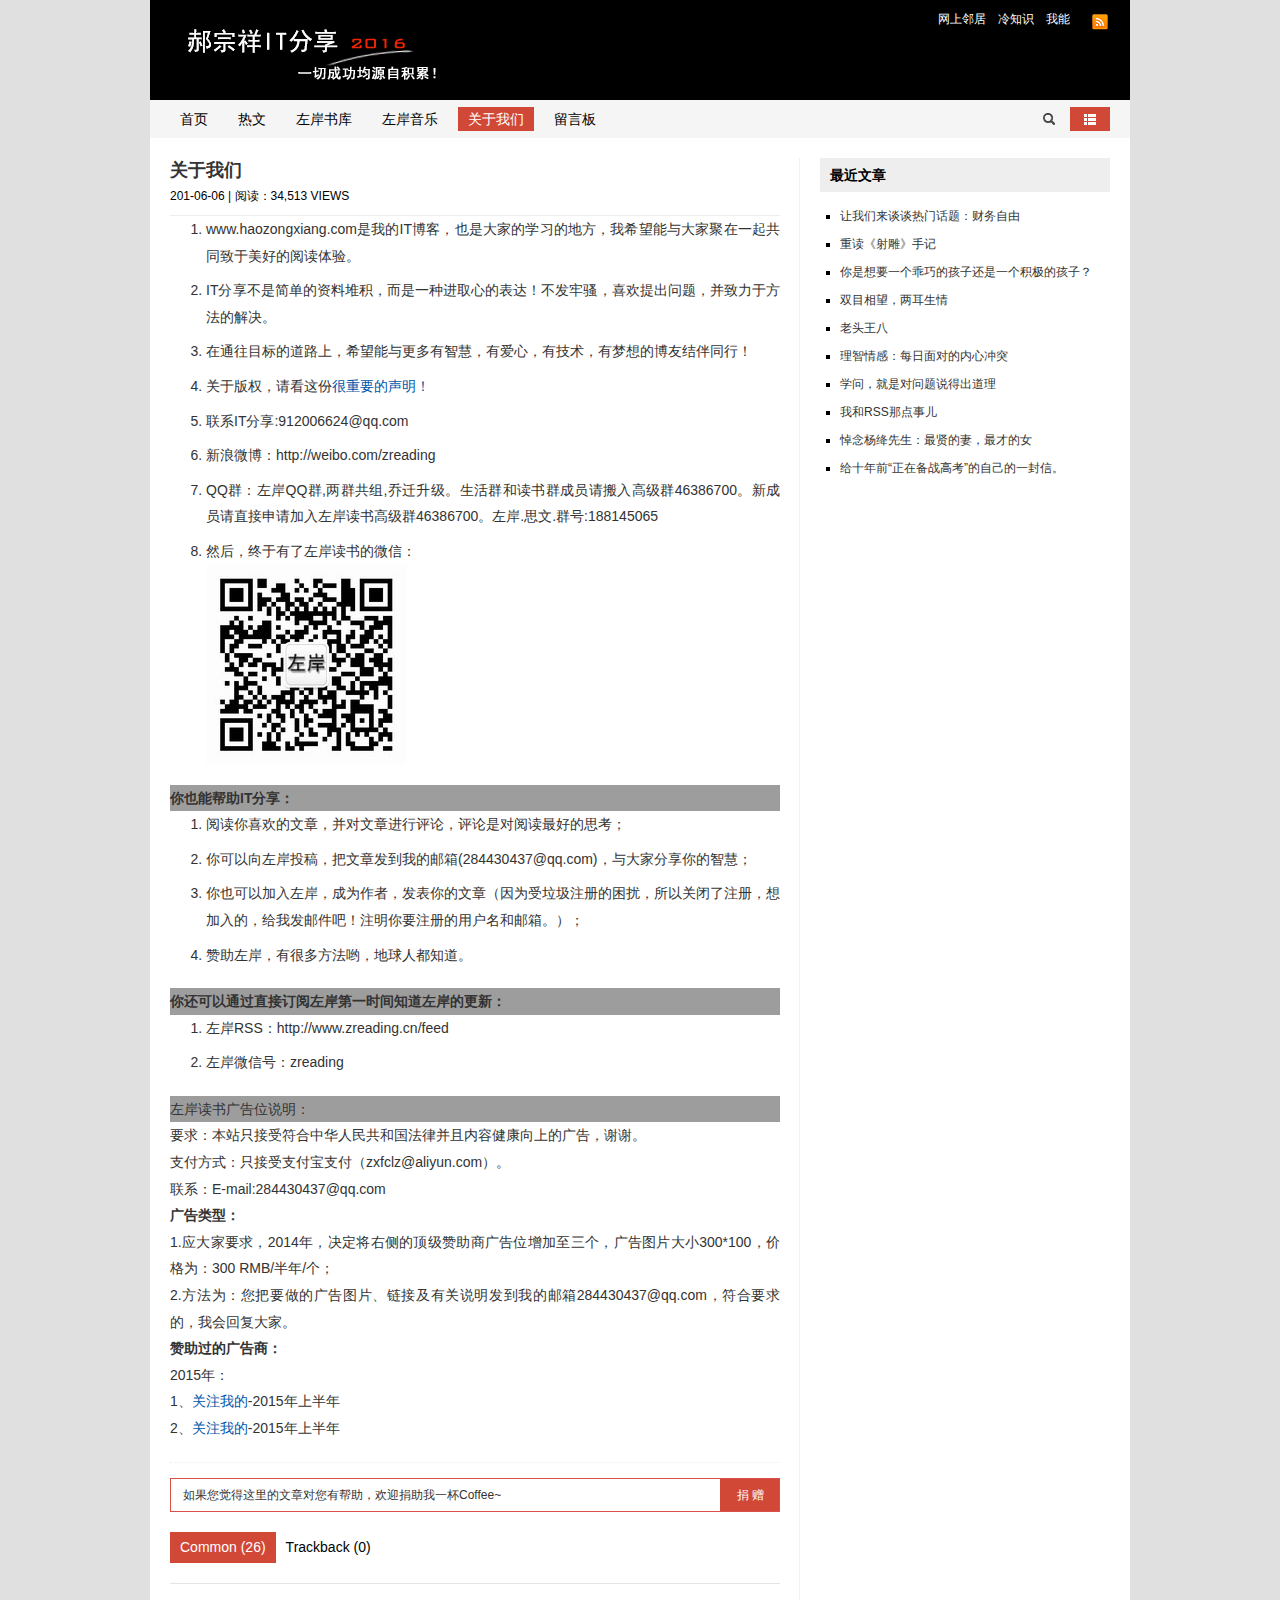
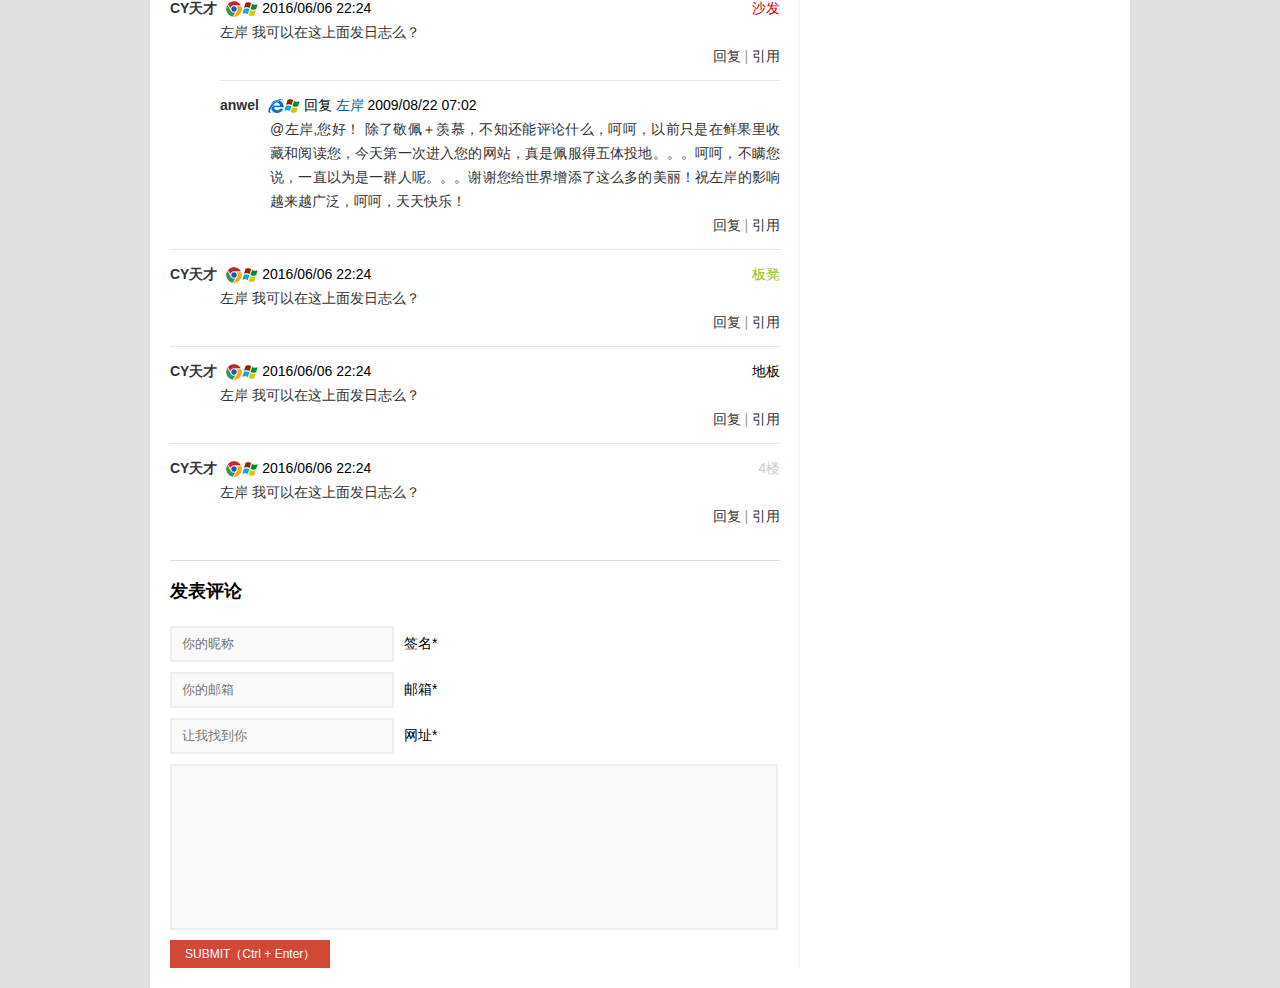
<file: WorkProgram/Blog/about.html>
<!DOCTYPE html PUBLIC "-//W3C//DTD XHTML 1.0 Transitional//EN" "http://www.w3.org/TR/xhtml1/DTD/xhtml1-transitional.dtd">
<html xmlns="http://www.w3.org/1999/xhtml">
<head>
<meta http-equiv="Content-Type" content="text/html; charset=utf-8" />
<title>关于我们</title>
<link href="css/style.css" rel="stylesheet" type="text/css" />
</head>
<style>

</style>
<body>
<div id="wrap">
  <header id="header" class="clearfix">
    <h1><a class="logo" href="#" title="IT分享">IT分享</a></h1>
    <div class="right-banner">
      <div class="tool-menu right">
        <a href="#" class="rss"></a>
      </div>
      <nav class="link-menu right">
        <ul id="top-nav" class="top-nav">
          <li><a href="#">网上邻居</a></li>
          <li><a href="#">冷知识</a></li>
          <li><a href="#">我能</a></li>
        </ul>
      </nav>
    </div>
  </header>
  <div id="navigation" role="navigation">
    <nav class="menu-container">
      <ul class="fancy-rollovers" id="menu-nav">
        <li class="menu-item menu-item-type-custom menu-item-object-custom current_page_item menu-item-home menu-item-4061 "><a href="index.html">首页</a></li>
        <li class="menu-item menu-item-type-post_type menu-item-object-page menu-item-4063"><a href="hotToplist.html">热文</a></li>
        <li class="menu-item menu-item-type-post_type menu-item-object-page menu-item-4064"><a href="#">左岸书库</a></li>
        <li class="menu-item menu-item-type-post_type menu-item-object-page menu-item-4065"><a href="#">左岸音乐</a></li>
        <li class="menu-item menu-item-type-post_type menu-item-object-page current-menu-item menu-item-4116"><a href="#">关于我们</a></li>
        <li class="menu-item menu-item-type-post_type menu-item-object-page menu-item-4117"><a href="#">留言板</a></li>
      </ul>
    </nav>
    <div class="nav-right right">
      <a href="javascript:;" class="show-search"></a>
      <a href="javascript:;" class="show-cat-list catlist-show"></a>
    </div>
  </div>
  
  <div id="container">
    <div id="content">
      <article class="entry-common">
        <header class="entry-header">
          <h2 class="entry-name"><a href="#" title="关于我们">关于我们</a></h2>
          <div class="entry-meta">
            <span>201-06-06</span> | <span>阅读：34,513 views</span>
          </div>
        </header>
        <div class="entry-content">
          <ol>
            <li>www.haozongxiang.com是我的IT博客，也是大家的学习的地方，我希望能与大家聚在一起共同致于美好的阅读体验。</li>
            <li>IT分享不是简单的资料堆积，而是一种进取心的表达！不发牢骚，喜欢提出问题，并致力于方法的解决。</li>
            <li>在通往目标的道路上，希望能与更多有智慧，有爱心，有技术，有梦想的博友结伴同行！</li>
            <li>关于版权，请看这份<a href="#">很重要的声明！</a></li>
            <li>联系IT分享:912006624@qq.com</li>
            <li>新浪微博：http://weibo.com/zreading</li>
            <li>QQ群：左岸QQ群,两群共组,乔迁升级。生活群和读书群成员请搬入高级群46386700。新成员请直接申请加入左岸读书高级群46386700。左岸.思文.群号:188145065</li>
            <li>然后，终于有了左岸读书的微信：<br /><img src="images/weixin.jpg" /></li>
          </ol>
          <p style="background-color: #9d9d9d;"><strong>你也能帮助IT分享：</strong></p>
          <ol>
            <li>阅读你喜欢的文章，并对文章进行评论，评论是对阅读最好的思考；</li>
            <li>你可以向左岸投稿，把文章发到我的邮箱(284430437@qq.com)，与大家分享你的智慧；</li>
            <li>你也可以加入左岸，成为作者，发表你的文章（因为受垃圾注册的困扰，所以关闭了注册，想加入的，给我发邮件吧！注明你要注册的用户名和邮箱。）；</li>
            <li>赞助左岸，有很多方法哟，地球人都知道。</li>
          </ol>
          <p style="background-color: #9d9d9d;"><strong>你还可以通过直接订阅左岸第一时间知道左岸的更新：</strong></p>
          <ol>
            <li>左岸RSS：http://www.zreading.cn/feed</li>
            <li>左岸微信号：zreading</li>
          </ol>
          <div id="ad">
            <p style="background-color: #9d9d9d;">左岸读书广告位说明：</p>
            <p>要求：本站只接受符合中华人民共和国法律并且内容健康向上的广告，谢谢。</p>
            <p>支付方式：只接受支付宝支付（zxfclz@aliyun.com）。</p>
            <p>联系：E-mail:284430437@qq.com</p>
            <p><strong>广告类型：</strong></p>
            <p>1.应大家要求，2014年，决定将右侧的顶级赞助商广告位增加至三个，广告图片大小300*100，价格为：300 RMB/半年/个；</p>
            <p>2.方法为：您把要做的广告图片、链接及有关说明发到我的邮箱284430437@qq.com，符合要求的，我会回复大家。</p>
            <h4>赞助过的广告商：</h4>
            <p>2015年：</p>
            <p>1、<a href="#">关注我的</a>-2015年上半年</p>
            <p>2、<a href="#">关注我的</a>-2015年上半年</p>
          </div>
        </div>
        
      </article>
      
      <div class="donate">
        <a href="#" class="cbtn-donate">捐 赠</a>
         如果您觉得这里的文章对您有帮助，欢迎捐助我一杯Coffee~ 
      </div>
      
      <div class="clearfix"></div>
      
      <div id="comments" class="comments-box">
        <div id="comments" class="commentsorping">
          <div class="commentpart active">Common (26)</div>
          <div class="pingpart">Trackback (0)</div>
        </div>
      </div>
      
      <div class="commentshow">
        <ol class="comment-list">
          <li class="comments" id="li-comment-4489">
            <div id="comment-4489" class="comment-author">
              <cite id="author-44819">CY天才</cite>
              <span class="ua"><img src="images/chrome.png" /><img src="images/windows.png" /></span>
              <span class="floor"><font style="color:#cc0000">沙发</font></span>
              <span>2016/06/06 22:24</span>
              <section class="comment-con"><p>左岸 我可以在这上面发日志么？</p></section>
              <div class="comment-reply">
                <a href="#">回复</a> | <a href="#">引用</a>
              </div>
            </div>
            <ul class="children">
              <li class="comments" id="li-comment-5580">
                <div class="comment-author" id="comment-5580">
                  <cite id="author-5580"><a href="#">anwel</a></cite>
                  <span class="ua"><img src="images/ie8.png" /><img src="images/windows.png" /></span>
                  <span>回复</span>
                  <span class="reply-comment-author"><a href="#">左岸</a></span>
                  <span>2009/08/22 07:02</span>
                  <section class="comment-con">
                    <p>@左岸,您好！ 除了敬佩＋羡慕，不知还能评论什么，呵呵，以前只是在鲜果里收藏和阅读您，今天第一次进入您的网站，真是佩服得五体投地。。。呵呵，不瞒您说，一直以为是一群人呢。。。谢谢您给世界增添了这么多的美丽！祝左岸的影响越来越广泛，呵呵，天天快乐！</p>
                  </section>
                  <div class="comment-reply">
                    <a href="#">回复</a> | <a href="#">引用</a>
                  </div>
                </div>
              </li>
            </ul>
          </li>
          <li class="comments" id="li-comment-4489">
            <div id="comment-4489" class="comment-author">
              <cite id="author-44819">CY天才</cite>
              <span class="ua"><img src="images/chrome.png" /><img src="images/windows.png" /></span>
              <span class="floor"><font style="color:#93BF20">板凳</font></span>
              <span>2016/06/06 22:24</span>
              <section class="comment-con"><p>左岸 我可以在这上面发日志么？</p></section>
              <div class="comment-reply">
                <a href="#">回复</a> | <a href="#">引用</a>
              </div>
            </div>
          </li>
          <li class="comments" id="li-comment-4489">
            <div id="comment-4489" class="comment-author">
              <cite id="author-44819">CY天才</cite>
              <span class="ua"><img src="images/chrome.png" /><img src="images/windows.png" /></span>
              <span class="floor"><font style="color:#000">地板</font></span>
              <span>2016/06/06 22:24</span>
              <section class="comment-con"><p>左岸 我可以在这上面发日志么？</p></section>
              <div class="comment-reply">
                <a href="#">回复</a> | <a href="#">引用</a>
              </div>
            </div>
          </li>
          <li class="comments" id="li-comment-4489">
            <div id="comment-4489" class="comment-author">
              <cite id="author-44819">CY天才</cite>
              <span class="ua"><img src="images/chrome.png" /><img src="images/windows.png" /></span>
              <span class="floor">4楼</span>
              <span>2016/06/06 22:24</span>
              <section class="comment-con"><p>左岸 我可以在这上面发日志么？</p></section>
              <div class="comment-reply">
                <a href="#">回复</a> | <a href="#">引用</a>
              </div>
            </div>
          </li>
        </ol>
      </div>
      <ul class="pinglist" style="display:none;">
        <li>还没有Trackback</li>
      </ul>
      <div id="respond" class="respond">
        <h2 class="comments-title">发表评论</h2>
        <form method="post" action="#" id="commentform">
          <div id="comment-author-info">
            <p><input type="text" placeholder="你的昵称" required="required" name="author" id="author" value="" size="14" tabindex="1" /><label>签名</label><em>*</em></p>
            <p><input type="text" placeholder="你的邮箱" required="required" name="author" id="author" value="" size="14" tabindex="1" /><label>邮箱</label><em>*</em></p>
            <p><input type="text" placeholder="让我找到你" required="required" name="author" id="author" value="" size="14" tabindex="1" /><label>网址</label><em>*</em></p>
          </div>
          
          <p class="comment-form-comment">
            <textarea placeholder="评论一下" name="comment" tabindex="4" >
            </textarea>
          </p>
          <input name="submit" type="submit" value="SUBMIT（Ctrl + Enter）" class="commentsubmit" />
        
        </form>
      </div>
      
    </div>
    <div class="sidebar">
      <aside id="recent-posts-3" class="widget widget_recent_entries">
        <h2>最近文章</h2>
        <ul>
          <li><a href="#">让我们来谈谈热门话题：财务自由</a></li>
          <li><a href="#">重读《射雕》手记</a></li>
          <li><a href="#">你是想要一个乖巧的孩子还是一个积极的孩子？</a></li>
          <li><a href="#">双目相望，两耳生情</a></li>
          <li><a href="#">老头王八</a></li>
          <li><a href="#">理智情感：每日面对的内心冲突</a></li>
          <li><a href="#">学问，就是对问题说得出道理</a></li>
          <li><a href="#">我和RSS那点事儿</a></li>
          <li><a href="#">悼念杨绛先生：最贤的妻，最才的女</a></li>
          <li><a href="#">给十年前“正在备战高考”的自己的一封信。</a></li>
        </ul>
      </aside>
    </div>
  </div>
  
</div>
</body>
</html>
</file>
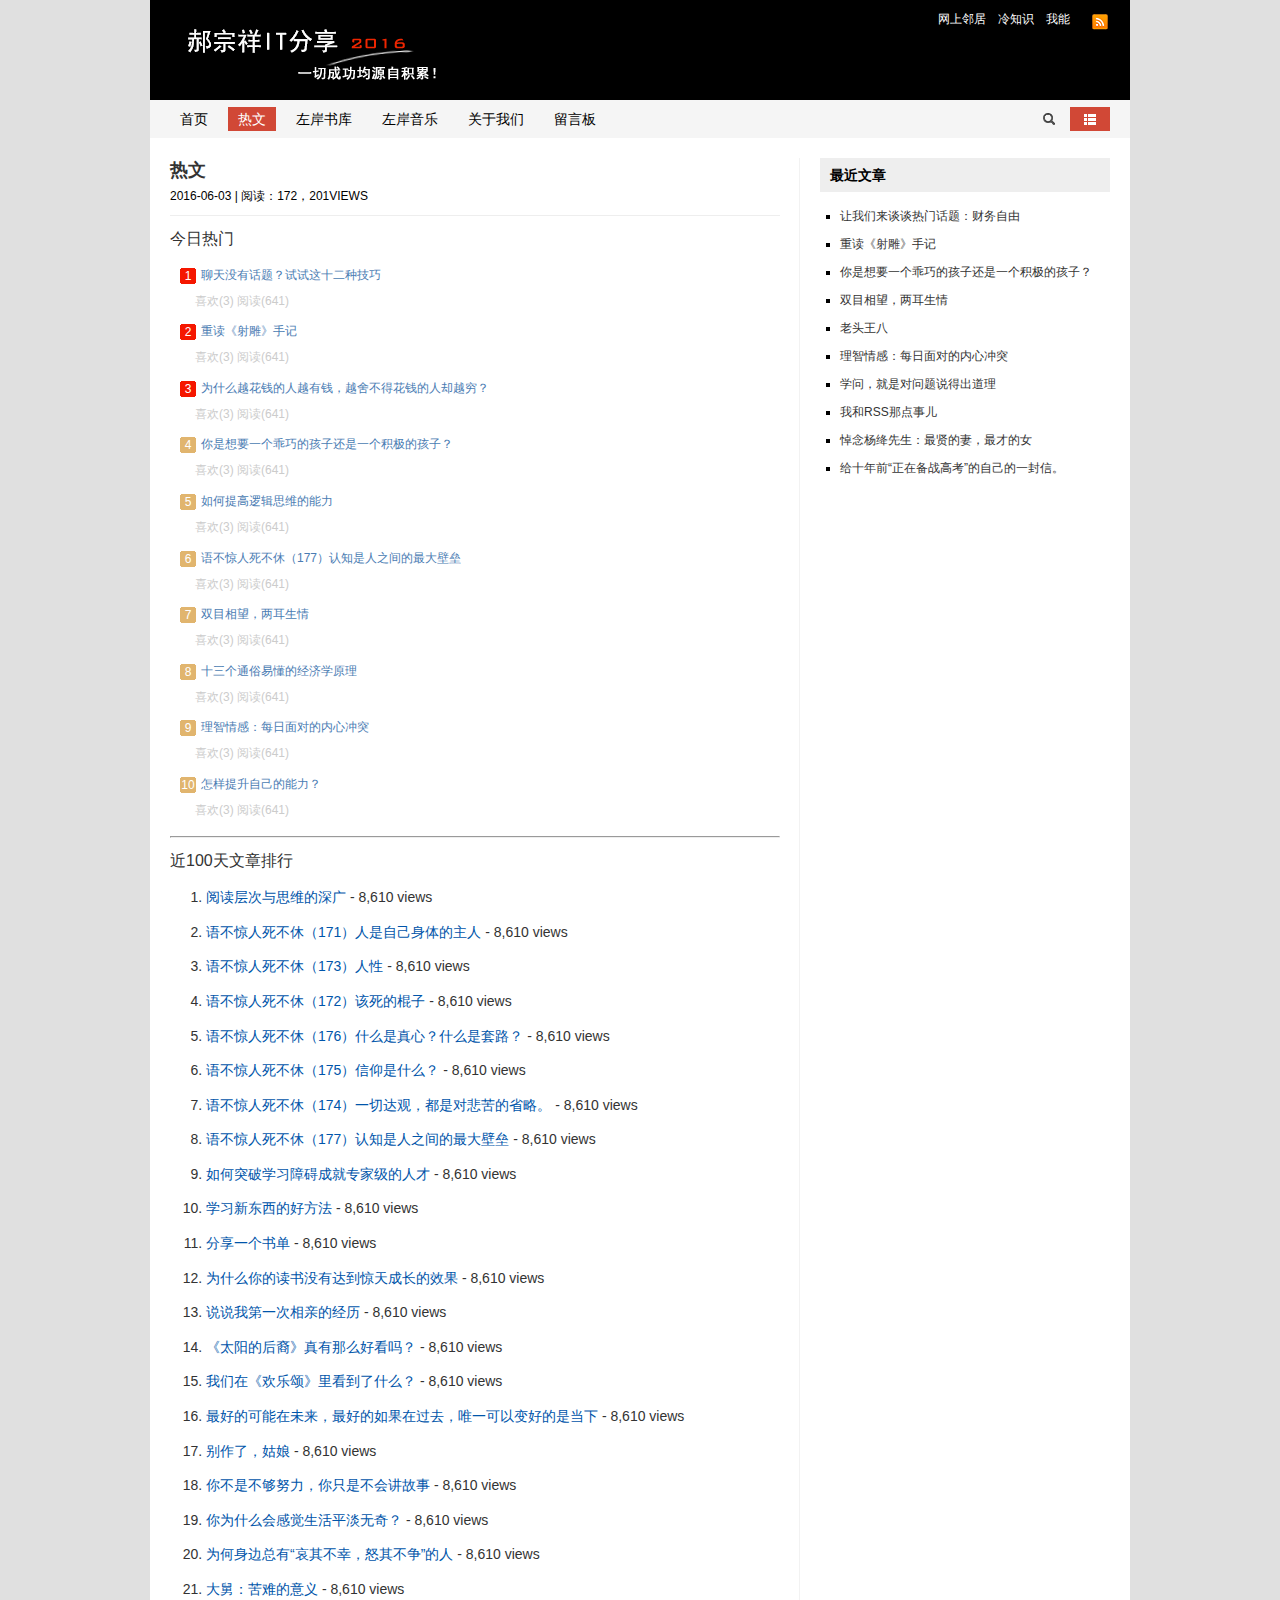
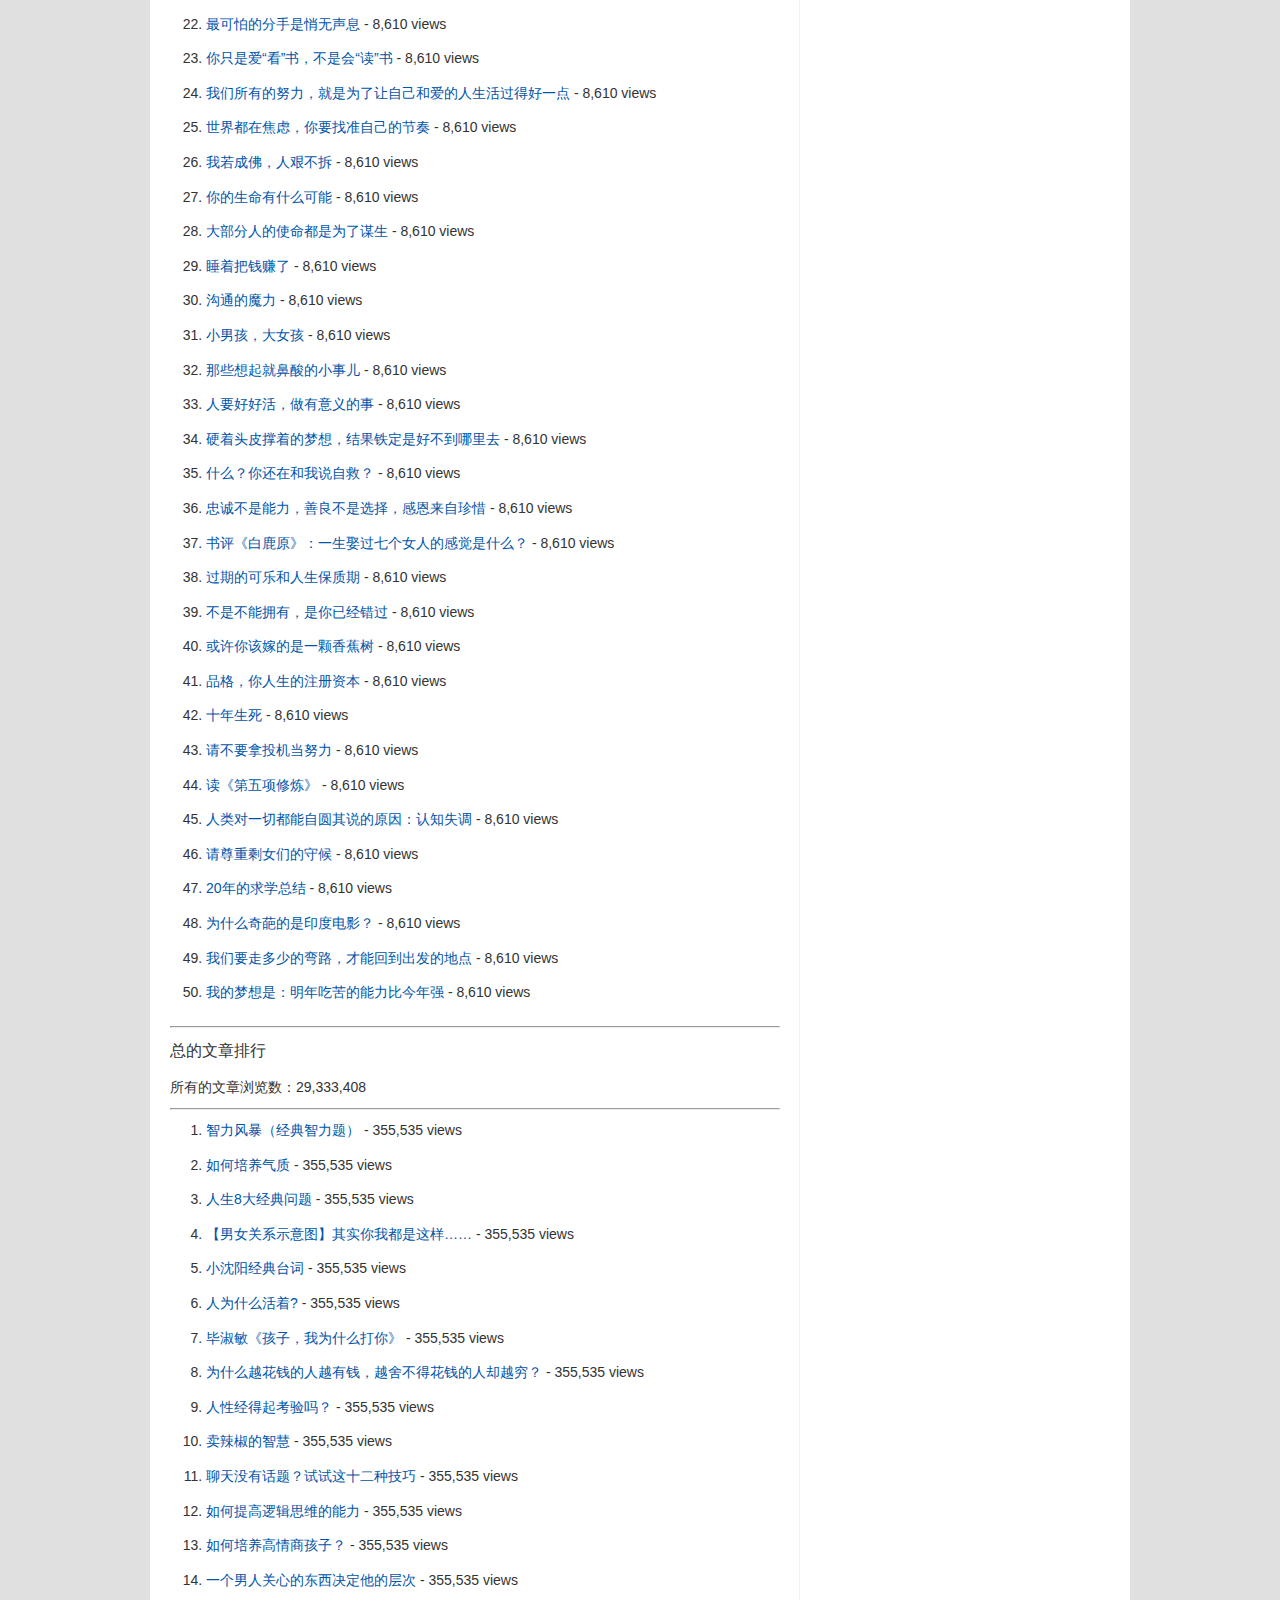
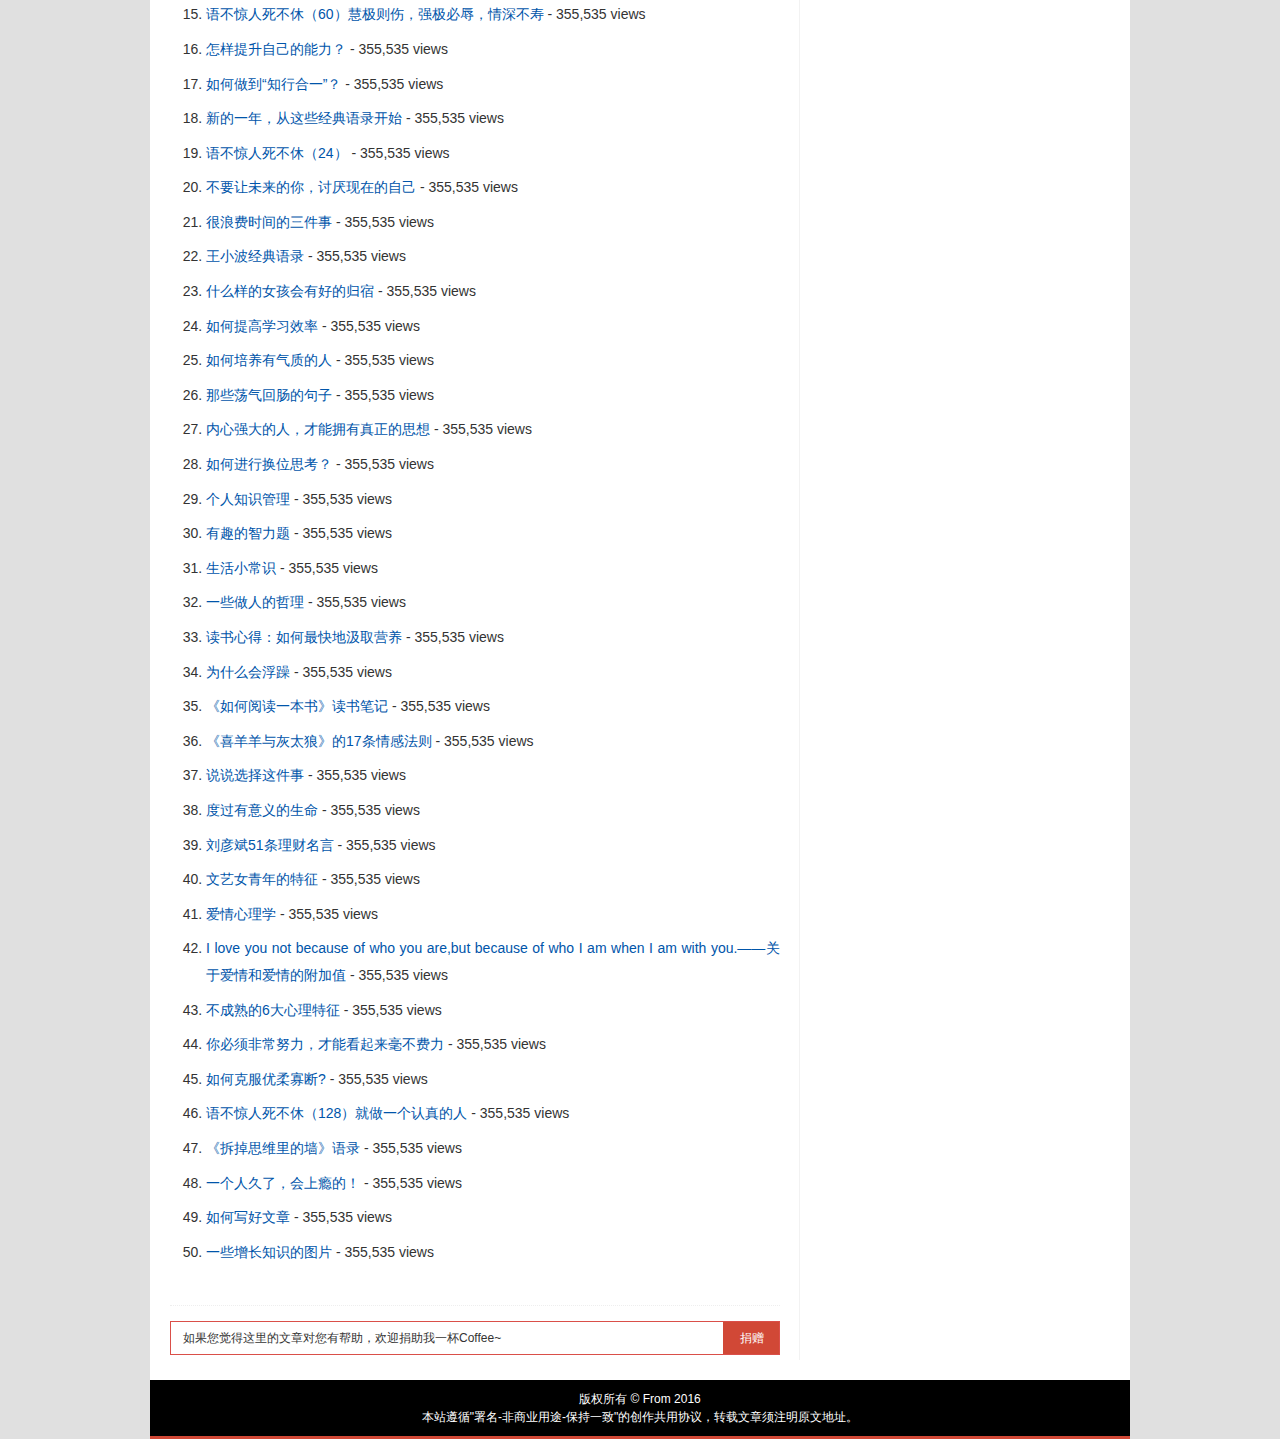
<file: WorkProgram/Blog/HotToplist.html>
<!DOCTYPE html PUBLIC "-//W3C//DTD XHTML 1.0 Transitional//EN" "http://www.w3.org/TR/xhtml1/DTD/xhtml1-transitional.dtd">
<html xmlns="http://www.w3.org/1999/xhtml">
<head>
<meta http-equiv="Content-Type" content="text/html; charset=utf-8" />
<title>热文</title>
<link href="css/style.css" rel="stylesheet" type="text/css" />
</head>
<body class="home blog">
<div id="wrap">
  <header id="header" class="clearfix">
    <h1><a class="logo" href="#" title="左岸读书">左岸读书</a></h1>
    <div class="right-banner">
      <div class="tool-menu right">
        <a href="#" class="rss"></a>
      </div>
      <nav class="link-menu right">
        <ul id="top-nav" class="top-nav">
          <li><a href="#">网上邻居</a></li>
          <li><a href="#">冷知识</a></li>
          <li><a href="#">我能</a></li>
        </ul>
      </nav>
    </div>
  </header>
  <div id="navigation" role="navigation">
    <nav class="menu-container">
      <ul class="fancy-rollovers" id="menu-nav">
        <li class="menu-item menu-item-type-custom menu-item-object-custom current_page_item menu-item-home menu-item-4061 "><a href="index.html">首页</a></li>
        <li class="menu-item menu-item-type-post_type menu-item-object-page current-menu-item menu-item-4063"><a href="HotToplist.html">热文</a></li>
        <li class="menu-item menu-item-type-post_type menu-item-object-page menu-item-4064"><a href="#">左岸书库</a></li>
        <li class="menu-item menu-item-type-post_type menu-item-object-page menu-item-4065"><a href="#">左岸音乐</a></li>
        <li class="menu-item menu-item-type-post_type menu-item-object-page menu-item-4116"><a href="about.html">关于我们</a></li>
        <li class="menu-item menu-item-type-post_type menu-item-object-page menu-item-4117"><a href="#">留言板</a></li>
      </ul>
    </nav>
    <div class="nav-right right">
      <a href="javascript:;" class="show-search"></a>
      <a href="javascript:;" class="show-cat-list catlist-show"></a>
    </div>
  </div>
  <div id="container">
    <div id="content">
      <article id="427" class="entry-common">
      
        <header class="entry-header">
          <h2 class="entry-name"><a href="#">热文</a></h2>
          <div class="entry-meta">
            <span>2016-06-03</span> | <span>阅读：172，201Views</span>
          </div>
        </header>
        
        <div class="entry-content">
          <h2>今日热门</h2>
          <ul class="hots redYellow">
            <li class="textItem">
              <p class="textTitle">
                <span class="hot">1</span>
                <a href="#">聊天没有话题？试试这十二种技巧</a>
              </p>
              <p class="analytice">喜欢(3) 阅读(641)</p>
            </li>
            <li class="textItem">
              <p class="textTitle">
                <span class="hot">2</span>
                <a href="#">重读《射雕》手记</a>
              </p>
              <p class="analytice">喜欢(3) 阅读(641)</p>
            </li>
            <li class="textItem">
              <p class="textTitle">
                <span class="hot">3</span>
                <a href="#">为什么越花钱的人越有钱，越舍不得花钱的人却越穷？</a>
              </p>
              <p class="analytice">喜欢(3) 阅读(641)</p>
            </li>
            <li class="textItem">
              <p class="textTitle">
                <span>4</span>
                <a href="#">你是想要一个乖巧的孩子还是一个积极的孩子？</a>
              </p>
              <p class="analytice">喜欢(3) 阅读(641)</p>
            </li>
            <li class="textItem">
              <p class="textTitle">
                <span>5</span>
                <a href="#">如何提高逻辑思维的能力</a>
              </p>
              <p class="analytice">喜欢(3) 阅读(641)</p>
            </li>
            <li class="textItem">
              <p class="textTitle">
                <span>6</span>
                <a href="#">语不惊人死不休（177）认知是人之间的最大壁垒</a>
              </p>
              <p class="analytice">喜欢(3) 阅读(641)</p>
            </li>
            <li class="textItem">
              <p class="textTitle">
                <span>7</span>
                <a href="#">双目相望，两耳生情</a>
              </p>
              <p class="analytice">喜欢(3) 阅读(641)</p>
            </li>
            <li class="textItem">
              <p class="textTitle">
                <span>8</span>
                <a href="#">十三个通俗易懂的经济学原理</a>
              </p>
              <p class="analytice">喜欢(3) 阅读(641)</p>
            </li>
            <li class="textItem">
              <p class="textTitle">
                <span>9</span>
                <a href="#">理智情感：每日面对的内心冲突</a>
              </p>
              <p class="analytice">喜欢(3) 阅读(641)</p>
            </li>
            <li class="textItem">
              <p class="textTitle">
                <span>10</span>
                <a href="#">怎样提升自己的能力？</a>
              </p>
              <p class="analytice">喜欢(3) 阅读(641)</p>
            </li>
          </ul>
          <hr />
          <h2>近100天文章排行</h2>
          <ol>
            <li><a href="#">阅读层次与思维的深广</a> - 8,610 views</li>
            <li><a href="#">语不惊人死不休（171）人是自己身体的主人</a> - 8,610 views</li>
            <li><a href="#">语不惊人死不休（173）人性</a> - 8,610 views</li>
            <li><a href="#">语不惊人死不休（172）该死的棍子</a> - 8,610 views</li>
            <li><a href="#">语不惊人死不休（176）什么是真心？什么是套路？</a> - 8,610 views</li>
            <li><a href="#">语不惊人死不休（175）信仰是什么？</a> - 8,610 views</li>
            <li><a href="#">语不惊人死不休（174）一切达观，都是对悲苦的省略。</a> - 8,610 views</li>
            <li><a href="#">语不惊人死不休（177）认知是人之间的最大壁垒 </a> - 8,610 views</li>
            <li><a href="#">如何突破学习障碍成就专家级的人才</a> - 8,610 views</li>
            <li><a href="#">学习新东西的好方法</a> - 8,610 views</li>
            <li><a href="#">分享一个书单</a> - 8,610 views</li>
            <li><a href="#">为什么你的读书没有达到惊天成长的效果</a> - 8,610 views</li>
            <li><a href="#">说说我第一次相亲的经历</a> - 8,610 views</li>
            <li><a href="#">《太阳的后裔》真有那么好看吗？</a> - 8,610 views</li>
            <li><a href="#">我们在《欢乐颂》里看到了什么？</a> - 8,610 views</li>
            <li><a href="#">最好的可能在未来，最好的如果在过去，唯一可以变好的是当下</a> - 8,610 views</li>
            <li><a href="#">别作了，姑娘</a> - 8,610 views</li>
            <li><a href="#">你不是不够努力，你只是不会讲故事 </a> - 8,610 views</li>
            <li><a href="#">你为什么会感觉生活平淡无奇？ </a> - 8,610 views</li>
            <li><a href="#">为何身边总有“哀其不幸，怒其不争”的人 </a> - 8,610 views</li>
            <li><a href="#">大舅：苦难的意义</a> - 8,610 views</li>
            <li><a href="#">最可怕的分手是悄无声息</a> - 8,610 views</li>
            <li><a href="#">你只是爱“看”书，不是会“读”书 </a> - 8,610 views</li>
            <li><a href="#">我们所有的努力，就是为了让自己和爱的人生活过得好一点</a> - 8,610 views</li>
            <li><a href="#">世界都在焦虑，你要找准自己的节奏</a> - 8,610 views</li>
            <li><a href="#">我若成佛，人艰不拆</a> - 8,610 views</li>
            <li><a href="#">你的生命有什么可能</a> - 8,610 views</li>
            <li><a href="#">大部分人的使命都是为了谋生</a> - 8,610 views</li>
            <li><a href="#">睡着把钱赚了</a> - 8,610 views</li>
            <li><a href="#">沟通的魔力 </a> - 8,610 views</li>
            <li><a href="#">小男孩，大女孩</a> - 8,610 views</li>
            <li><a href="#">那些想起就鼻酸的小事儿 </a> - 8,610 views</li>
            <li><a href="#">人要好好活，做有意义的事</a> - 8,610 views</li>
            <li><a href="#">硬着头皮撑着的梦想，结果铁定是好不到哪里去 </a> - 8,610 views</li>
            <li><a href="#">什么？你还在和我说自救？</a> - 8,610 views</li>
            <li><a href="#">忠诚不是能力，善良不是选择，感恩来自珍惜</a> - 8,610 views</li>
            <li><a href="#">书评《白鹿原》：一生娶过七个女人的感觉是什么？</a> - 8,610 views</li>
            <li><a href="#">过期的可乐和人生保质期</a> - 8,610 views</li>
            <li><a href="#">不是不能拥有，是你已经错过 </a> - 8,610 views</li>
            <li><a href="#">或许你该嫁的是一颗香蕉树</a> - 8,610 views</li>
            <li><a href="#">品格，你人生的注册资本 </a> - 8,610 views</li>
            <li><a href="#">十年生死 </a> - 8,610 views</li>
            <li><a href="#">请不要拿投机当努力</a> - 8,610 views</li>
            <li><a href="#">读《第五项修炼》</a> - 8,610 views</li>
            <li><a href="#">人类对一切都能自圆其说的原因：认知失调</a> - 8,610 views</li>
            <li><a href="#">请尊重剩女们的守候 </a> - 8,610 views</li>
            <li><a href="#">20年的求学总结 </a> - 8,610 views</li>
            <li><a href="#">为什么奇葩的是印度电影？</a> - 8,610 views</li>
            <li><a href="#">我们要走多少的弯路，才能回到出发的地点</a> - 8,610 views</li>
            <li><a href="#">我的梦想是：明年吃苦的能力比今年强 </a> - 8,610 views</li>
          </ol>
          <hr />
          <h2>总的文章排行</h2>
          所有的文章浏览数：29,333,408
          <hr />
          <ol>
            <li><a href="#">智力风暴（经典智力题）</a> - 355,535 views</li>
            <li><a href="#">如何培养气质</a> - 355,535 views</li>
            <li><a href="#">人生8大经典问题</a> - 355,535 views</li>
            <li><a href="#">【男女关系示意图】其实你我都是这样……</a> - 355,535 views</li>
            <li><a href="#">小沈阳经典台词 </a> - 355,535 views</li>
            <li><a href="#">人为什么活着? </a> - 355,535 views</li>
            <li><a href="#">毕淑敏《孩子，我为什么打你》</a> - 355,535 views</li>
            <li><a href="#">为什么越花钱的人越有钱，越舍不得花钱的人却越穷？</a> - 355,535 views</li>
            <li><a href="#">人性经得起考验吗？</a> - 355,535 views</li>
            <li><a href="#">卖辣椒的智慧</a> - 355,535 views</li>
            <li><a href="#">聊天没有话题？试试这十二种技巧</a> - 355,535 views</li>
            <li><a href="#">如何提高逻辑思维的能力</a> - 355,535 views</li>
            <li><a href="#">如何培养高情商孩子？</a> - 355,535 views</li>
            <li><a href="#">一个男人关心的东西决定他的层次 </a> - 355,535 views</li>
            <li><a href="#">语不惊人死不休（60）慧极则伤，强极必辱，情深不寿 </a> - 355,535 views</li>
            <li><a href="#">怎样提升自己的能力？</a> - 355,535 views</li>
            <li><a href="#">如何做到“知行合一”？</a> - 355,535 views</li>
            <li><a href="#">新的一年，从这些经典语录开始 </a> - 355,535 views</li>
            <li><a href="#">语不惊人死不休（24）</a> - 355,535 views</li>
            <li><a href="#">不要让未来的你，讨厌现在的自己 </a> - 355,535 views</li>
            <li><a href="#">很浪费时间的三件事 </a> - 355,535 views</li>
            <li><a href="#">王小波经典语录</a> - 355,535 views</li>
            <li><a href="#">什么样的女孩会有好的归宿</a> - 355,535 views</li>
            <li><a href="#">如何提高学习效率 </a> - 355,535 views</li>
            <li><a href="#">如何培养有气质的人</a> - 355,535 views</li>
            <li><a href="#">那些荡气回肠的句子 </a> - 355,535 views</li>
            <li><a href="#">内心强大的人，才能拥有真正的思想 </a> - 355,535 views</li>
            <li><a href="#">如何进行换位思考？</a> - 355,535 views</li>
            <li><a href="#">个人知识管理 </a> - 355,535 views</li>
            <li><a href="#">有趣的智力题</a> - 355,535 views</li>
            <li><a href="#">生活小常识</a> - 355,535 views</li>
            <li><a href="#">一些做人的哲理 </a> - 355,535 views</li>
            <li><a href="#">读书心得：如何最快地汲取营养</a> - 355,535 views</li>
            <li><a href="#">为什么会浮躁</a> - 355,535 views</li>
            <li><a href="#">《如何阅读一本书》读书笔记</a> - 355,535 views</li>
            <li><a href="#">《喜羊羊与灰太狼》的17条情感法则 </a> - 355,535 views</li>
            <li><a href="#">说说选择这件事 </a> - 355,535 views</li>
            <li><a href="#">度过有意义的生命 </a> - 355,535 views</li>
            <li><a href="#">刘彦斌51条理财名言</a> - 355,535 views</li>
            <li><a href="#">文艺女青年的特征 </a> - 355,535 views</li>
            <li><a href="#">爱情心理学</a> - 355,535 views</li>
            <li><a href="#">I love you not because of who you are,but because of who I am when I am with you.——关于爱情和爱情的附加值</a> - 355,535 views</li>
            <li><a href="#">不成熟的6大心理特征</a> - 355,535 views</li>
            <li><a href="#">你必须非常努力，才能看起来毫不费力 </a> - 355,535 views</li>
            <li><a href="#">如何克服优柔寡断?</a> - 355,535 views</li>
            <li><a href="#">语不惊人死不休（128）就做一个认真的人</a> - 355,535 views</li>
            <li><a href="#">《拆掉思维里的墙》语录</a> - 355,535 views</li>
            <li><a href="#">一个人久了，会上瘾的！</a> - 355,535 views</li>
            <li><a href="#">如何写好文章</a> - 355,535 views</li>
            <li><a href="#">一些增长知识的图片 </a> - 355,535 views</li>
          </ol>
        </div>
      </article>
      <div class="donate">
        <a href="#" class="cbtn-donate">捐赠</a>
         如果您觉得这里的文章对您有帮助，欢迎捐助我一杯Coffee~ 
      </div>
    </div>
    <div class="sidebar">
      <aside id="recent-posts-3" class="widget widget_recent_entries">
        <h2>最近文章</h2>
        <ul>
          <li><a href="#">让我们来谈谈热门话题：财务自由</a></li>
          <li><a href="#">重读《射雕》手记</a></li>
          <li><a href="#">你是想要一个乖巧的孩子还是一个积极的孩子？</a></li>
          <li><a href="#">双目相望，两耳生情</a></li>
          <li><a href="#">老头王八</a></li>
          <li><a href="#">理智情感：每日面对的内心冲突</a></li>
          <li><a href="#">学问，就是对问题说得出道理</a></li>
          <li><a href="#">我和RSS那点事儿</a></li>
          <li><a href="#">悼念杨绛先生：最贤的妻，最才的女</a></li>
          <li><a href="#">给十年前“正在备战高考”的自己的一封信。</a></li>
        </ul>
      </aside>
    </div>
  </div>
  <footer id="footer" class="clearfix">
    <div align="center">
      <p>版权所有 &copy; From 2016 </p>
      <p>本站遵循"署名-非商业用途-保持一致"的创作共用协议，转载文章须注明原文地址。</p>
    </div>
  </footer>
</div>
</body>
</html>
</file>
<file: WorkProgram/Blog/css/style.css>
@charset "utf-8";
/* CSS Document */
body,table,td,tr,th,div,dl,dt,dd,ul,li,ol,h1,h2,h3,h4,h5,h6,address,form,input,button,textarea,p,footer,header,nav,section{ margin:0; padding:0;}
body{ background:#e0e0e0;}
body{ font:14px/1.5 "微软雅黑", Arial, Helvetica, sans-serif}
article,aside,details,figcaption,figure,footer,,header,hgroup,menu,nav,section{display:block;}
audio,canvas,video{ display:inline-block;}
address{ font-style:normal; font-weight:500;}
table{width:100%; border-collapse:collapse; border-spacing:0; empty-cells:show;}
img{ border:0; vertical-align:middle;}
ul,li{ list-style:none;}
em{ font-style:normal; font-weight:500;}
a{ text-decoration:none;}
a,input,textarea{ color:#333;}
input, textarea{ outline:none;}
.left, .right{ display:inline;}
.clearfix:after{ clear:both;}
.clearfix:before, .clearfix:after{ content:''; display:table; line-height:0;}
.clearfix:after{ content:''; display:table; line-height:0;}

/*底部页脚*/
#footer{ clear:both; text-align:left; padding:10px 20px; color:#fff; font-size:12px; background-color:#000; overflow:hidden; position:relative; border-bottom:3px solid #d14836;}
/*首页样式*/
#wrap{ margin:0 auto; width:980px; background:#fff; overflow:hidden;}
#header{ height:100px; background-color:#000; overflow:hidden; position:relative;}
#navigation{ height:38px; position:relative; background:whiteSmoke;}
#menu-nav{ margin-left:15px; position:relative;}
#menu-nav li{ float:left; padding:2px 5px; position:relative;}
#menu-nav li a{ padding:5px 10px; margin:5px 0; display:block; float:left; color:#000; line-height:1;}
#menu-nav li.current-menu-item a, #menu-nav li a:hover{ color:#fff; background:#d14836;}
#cat-list{background: none repeat scroll 0 0 #fff; position:relative; z-index:999;}
#cat-list-inner{ background:none repeat scroll 0 0 #f5f5f5;}
#cat-list .border{ background:none repeat scroll 0 0 #000; height:3px; width:100%;}
#cat-list .cat-list-item{ float:left; height:285px; overflow:hidden; padding:0 20px 20px; text-align:left; width:439px; position:relative;}
#cat-list h3{ background:none repeat scroll 0 0 #000; color:#fff; font-size:14px; font-weight:700; height:30px; letter-spacing:2px; line-height:30px; margin-bottom:10px; text-align:center; width:80px;}
#cat-list .cat-list-item.recommend-subject{ border-left:1px dotted #aaa; padding:0 19px 20px 20px; width:460px;}
#container{padding:20px; background:#fff; overflow:hidden;clear:both;}
#content{padding:0 19px 0 0; float:left; border-right:solid 1px #f2f2f2; width:610px;}
#sidebar{ float:right; width:290px;}
.logo{ background:url(../images/logo.png) no-repeat; width:458px; height:100px;display:block; text-indent:-999em; overflow:hidden; margin:2px; z-index:222; position:relative;}
.right-banner{ position:absolute; right:0; top:0;}
.tool-menu{ margin:14px 10px;}
.right{ float:right;}
.tool-menu a.rss{ display:block; margin-right:12px; float:left; width:16px; height:16px; background:url(../images/rss.png) no-repeat;}
.top-nav{ float:right;}
.top-nav li{ float:left;}
.top-nav a{ float:left; margin:10px 12px 0 0; color:#fff; font-size:12px;}
.nav-right{ margin:7px 20px 0 0;}
.nav-right a.show-search{ background:url(../images/icon.png) no-repeat scroll -88px 6px; display:block; margin-left:1px; position:relative; width:40px; height:24px; float:left;}
.nav-right a.show-search:hover{ background-position:-162px 6px; background-color:#d14836}
.nav-right .show-cat-list{ background:url(../images/icon.png) no-repeat scroll -124px 7px transparent; display:block; width:40px; height:24px; float:left; margin-left:1px; position:relative;}
.nav-right .show-cat-list.catlist-show{ background-color:#d14836; background-position:-196px 7px;}
.home #cat-list{ display:block;}
.live-list li a{ display:block; float:left; height:32px;  line-height:32px; padding:0; position:relative; width:430px;}
.live-list li a:hover{background:none repeat scroll 0 0 #d14839; color:#fff; padding-left:10px;}
.more-all{ display:block; position:absolute; right:20px; top:15px;}
.recommend-subject-item.first{ margin-left:0;}
.recommend-subject-item{ float:left; margin-left:20px; overflow:hidden; width:220px;}
.recommend-subject .thumb{ display:block; height:80px; margin-bottom:10px; overflow:hidden; width:220px;}
.recommend-subject img{ width:220px;-webkit-transition:all .5s; -moz-transition:all .5s; transition: all .5s;}
.recommend-subject img:hover{ transform:scale(1.1);}
.recommend-subject li a{ background:url(images/lists.png) no-repeat scroll left 9px transparent; display:block; float:left; font-size:12px; line-height:20px; margin-bottom:8px; padding-left:10px; width:210px;}
.entry-common:first-child{ padding-top:0px !important;}
.entry-common{ padding:20px 0; border-bottom:1px dotted #eee;}
.entry-header{ position:relative; width:100%;}
.entry-name{ font-size:18px; line-height:24px; min-height:24px; display:block; padding-right:35px; margin-bottom:10px; font-weight:bold;}
.entry-meta{position:relative; font-size:12px; margin-top:-15px; padding:10px 0; border-bottom:1px solid #eee; text-transform:uppercase;}
.entry-content{ color:#333; line-height:1.9em; text-align:justify;}
.entry-content h2{ font-size:16px; font-weight:400; margin:10px 0;}
.content-page{ margin:5px 20px; font-size:13px; background-color:#fff; height:36px; line-height:36px; text-align:center; overflow:hidden; padding:1em 4px 4px; clear:both;}
.content-page a{ padding:3px 8px; margin:2px;}
.content-page a.current, .content-page a:hover{ font-weight:400; color:#fff; background-color:#d14836;}
.widget{ margin-bottom:15px; position:relative; clear:both;}
.widget_text, .widget_recent_entries ul{ font-size:12px; padding:0 0 0 20px;}
.widget_text, .widget_recent_entries li{ list-style: square outside  none; padding:5px 0;}
.widget h2{ margin:0 0 10px; font-size:14px; font-weight:700; line-height:34px; height:34px; display:block; background:#eee; padding:0 10px;}
.tagcloud{ overflow:hidden;}
.tagcloud a{ font-size:12px; padding:5px; background:#eee; margin:0 5px 5px 0; display:block; float:left;}
.tagcloud a:hover{ background:none repeat scroll 0 0 #d14839; color:#fff;}
.hots{ overflow:hidden; padding:0 0 20px; padding:0 10px; background:#fff;}
.hots .textItem{ overflow:hidden; margin:0 0 5px; color:#535353;_clear:both;}
.hots .textItem p{ margin:0; padding:0;}
.hots .textItem .textTitle{ overflow:hidden; float:left; display:inline; height:25px; line-height:25px;}
.hots .textItem .textTitle span{ float:left; display:inline; width:16px; height:16px; margin:5px 5px 0 0; line-height:16px; background:url(../images/style_RED_YELLOW.gif) no-repeat 0 0; color:#fff; font-size:12px; text-align:center;}
.hots .textItem .textTitle .hot{ background-position:-16px 0;}
.hots .textItem a{ color:#4a7cb3; cursor:pointer; outline:none; font-size:12px;}
.hots .textItem .analytice{clear:both; margin-left:15px; color:#ccc; font-size:12px;}
.entry-content ol{ margin-left:18px; margin-bottom:20px;}
.entry-content ol li{ margin-left:18px; margin-bottom:8px; list-style-type:decimal;}
.entry-content a{ color:#05a;}
.donate{ margin:15px 0 5px 0; text-indent:1em; font-size:12px; color:#333; line-height:32px; border:1px solid #da4f49;}
.cbtn-donate{ float:right; padding:0 15px 0 5px; margin:0; background-color:#d14836; color:#fff;}
.sidebar{ float:right; width:290px;}

/*关于我们*/
.comments-box{ font-size:14px; margin-top:15px;}
.commentsorping{ margin:10px 0 20px 0; overflow:hidden;}
.commentpart, .pingpart{ padding:5px 10px; cursor:pointer; float:left;}
.commentsorping .active{ background:#d14836; color:#fff;}
.commentshow{ position:relative;}
.comments-box ol{ list-style:none;}
.comments{ border-top:1px solid #e5e5e5; line-height:24px; overflow:hidden;}
.comment-author{ padding:12px 0; position:relative;}
.comment-author cite{ font-style:normal; margin-right:5px; color:#333; font-weight:700;}
.comment-author span.floor{ float:right; color:#ccc;}
.floor{ position:absolute; right:0; top:12px;}
.comment-con{ display:block; margin-left:50px; word-break:break-all; text-align:justify;}
.comment-con p{ font-size:14px; color:#333;}
.comment-reply{ text-align:right; color:#999;}
ol.comment-list li .children{ margin-left:50px;}
.reply-comment-author a{ color:#0055aa;}
.comment-box{ font-size:12px; margin-top:15px; overflow:hidden;}
.comment-width{ width:100%;}
.comment-title{ float:left; width:230px;}
.comment-title h4{ font-size:18px; color:#333;}
.pull-right{float:right;}
.pull-right .icon-star{ width:18px; height:18px; float:left; display:block; background:url(../images/star.png) no-repeat; margin-top:3px; margin-right:5px;}
.pull-right .icon-star_bg1{ width:12px; height:23px; display:block; float:left; background:url(../images/star_bg.png) no-repeat;}
.pull-right .counter{ display:block; float:left; height:23px; line-height:23px; background:#d3d8db; font-size:13px; font-weight:700; color:#5e5e5e;}
.pull-right .icon-star-bgr{ display:block; float:left; width:8px; height:23px; background:url(../images/star_bg.png) right 0 no-repeat;}
.pull-right a:hover .icon-star_bg1{ display:block; float:left; width:12px; height:23px; background:url(../images/star_bg.png) 0 -23px no-repeat;}
.pull-right a:hover .counter{ display:block; float:left; background:#bdc5c9; color:#333; font-size:13px; font-weight:700; line-height:23px;}
.pull-right a:hover .icon-star-bgr{ display:block; float:left; width:12px; height:23px; background:url(../images/star_bg.png) -19px -23px no-repeat;}
.blockhead{ float:left;}
.headimg, .headimg img{ width:48px; height:48px; border-radius:3px;}
.blockbox .postarea{ padding:0 0 0 60px; margin:0 0 12px;}
.uyanpost .postborder{ border:2px solid #ccd4d9; margin-bottom:12px;}
.wraparea .textareawrap{ background-colo0r:#fff; overflow:hidden; padding:4px; _width:92%;}
.wraparea .textareawrap .textareatstyle{ width:100%; height:66px; line-height:22px; resize:none; border:none; outline:none;}
.uyanpost .postwrap .postaction{ height:30px;}
.uyanpost .postwrap .paborder{ background-color:#f6f8f9; border-top:1px solid #f1f3f4;}
.uyanpost .postwrap .postaction .actionfunction{ float:left; width:30px; height:30px;}
.pinglist li{ border-bottom:1px dashed #ddd; padding:5px 0;}
.respond{ border-top:1px solid #ddd; margin-top:20px;}
.comments-title{ margin:15px 0; width:100%; font-size:18px; line-height:30px; font-weight:700; position:relative;}
.respond p{ position:relative; width:100%;}
.respond p input{ height:18px; width:200px; padding:7px 10px; margin:5px 0; line-height:18px;}
.respond p input, .respond textarea { border:2px solid #eee; background-color:#fafafa;}
#comment-author-info label{ margin-left:10px;}
.respond textarea{ width:97%; margin:5px 0 10px 0; padding:1%; height:150px; resize:none;}
.commentsubmit{ background:#d14836; border:none; color:#fff; cursor:pointer; padding:0 15px; vertical-align:middle; width:auto; line-height:28px; height:28px; font-size:12px;}
</file>
